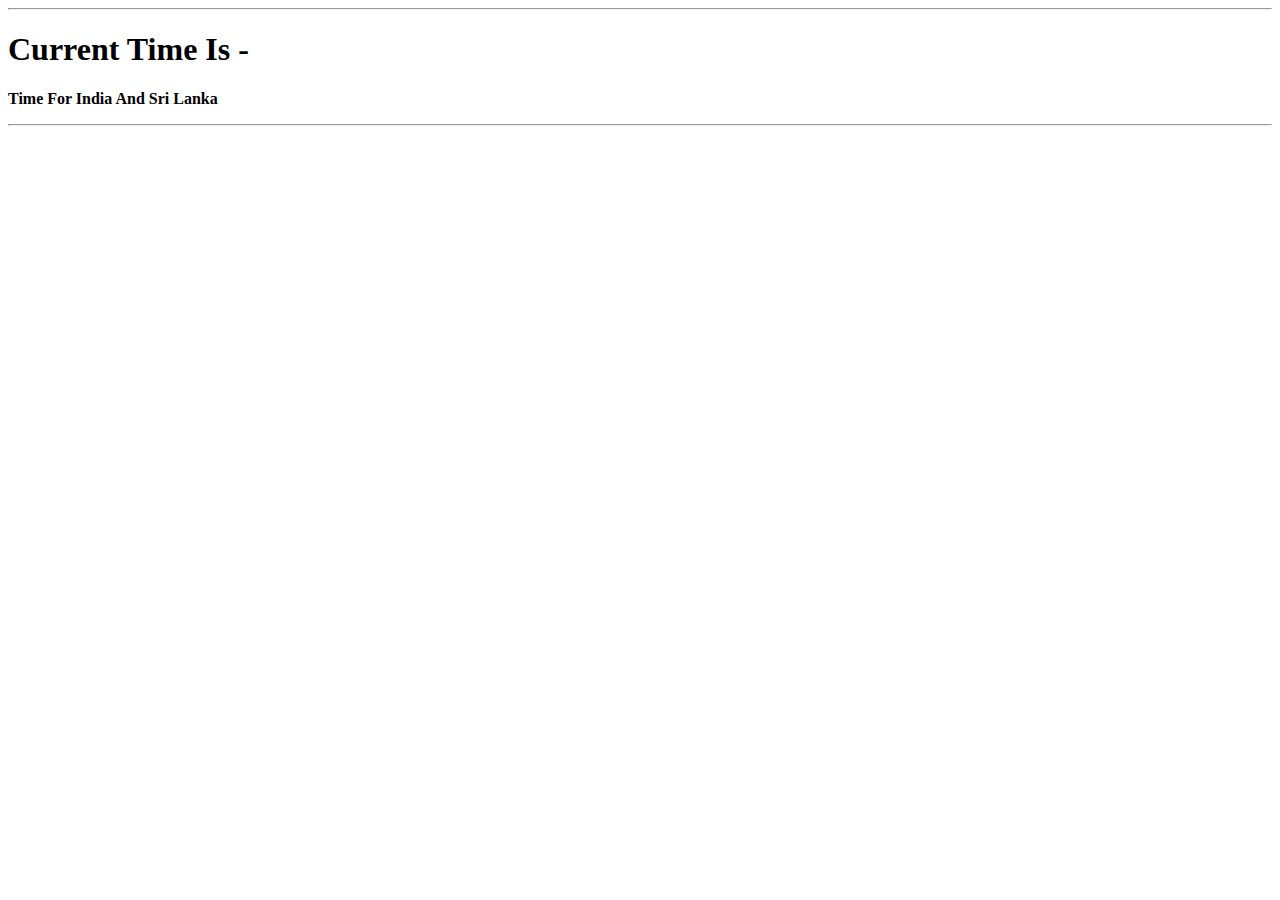
<file: CLOCK/index.html>
<!doctype html>
<html lang="en">

<head>
    <!-- Required meta tags -->
    <meta charset="utf-8">
    <meta name="viewport" content="width=device-width, initial-scale=1, shrink-to-fit=no">

    <!-- Bootstrap CSS -->
    <link rel="stylesheet" href="https://cdn.jsdelivr.net/npm/bootstrap@4.2.1/dist/css/bootstrap.min.css"
        integrity="sha384-GJzZqFGwb1QTTN6wy59ffF1BuGJpLSa9DkKMp0DgiMDm4iYMj70gZWKYbI706tWS" crossorigin="anonymous">

    <title>CLOCK</title>
    <link rel="stylesheet" href="https://cdnjs.cloudflare.com/ajax/libs/font-awesome/6.5.2/css/all.min.css" 
    integrity="sha512-SnH5WK+bZxgPHs44uWIX+LLJAJ9/2PkPKZ5QiAj6Ta86w+fsb2TkcmfRyVX3pBnMFcV7oQPJkl9QevSCWr3W6A==" 
    crossorigin="anonymous" referrerpolicy="no-referrer" />
    <script>
        let a;
        let date;
        let time;
        const options ={ weekday : 'long', year : 'numeric', month : 'long' , day :'numeric'}
        setInterval(() => {
            a = new Date();
            date = a.toLocaleDateString(undefined , options);
            time = a.getHours() + ':' + a.getMinutes() + ':' + a.getSeconds();
            document.getElementById('clock').innerHTML = time + "<br> On " + date;
        }, 1000);
    </script>
</head>

<body>
    <div class="container">
        <div class="jumbotron my-4">
            <hr class="my-4">
            <h1 class="display-4">Current Time Is - <span id="clock"></span></h1>
            <p class="lead"><b>Time For India And Sri Lanka </b>&nbsp;&nbsp;<i class="fa-regular fa-clock"></i></p>
            <hr class="my-4">
        </div>
    </div>

    <!-- Optional JavaScript -->
    <!-- jQuery first, then Popper.js, then Bootstrap JS -->
    <script src="https://code.jquery.com/jquery-3.3.1.slim.min.js"
        integrity="sha384-q8i/X+965DzO0rT7abK41JStQIAqVgRVzpbzo5smXKp4YfRvH+8abtTE1Pi6jizo"
        crossorigin="anonymous"></script>
    <script src="https://cdn.jsdelivr.net/npm/popper.js@1.14.6/dist/umd/popper.min.js"
        integrity="sha384-wHAiFfRlMFy6i5SRaxvfOCifBUQy1xHdJ/yoi7FRNXMRBu5WHdZYu1hA6ZOblgut"
        crossorigin="anonymous"></script>
    <script src="https://cdn.jsdelivr.net/npm/bootstrap@4.2.1/dist/js/bootstrap.min.js"
        integrity="sha384-B0UglyR+jN6CkvvICOB2joaf5I4l3gm9GU6Hc1og6Ls7i6U/mkkaduKaBhlAXv9k"
        crossorigin="anonymous"></script>
</body>
</html>
</file>
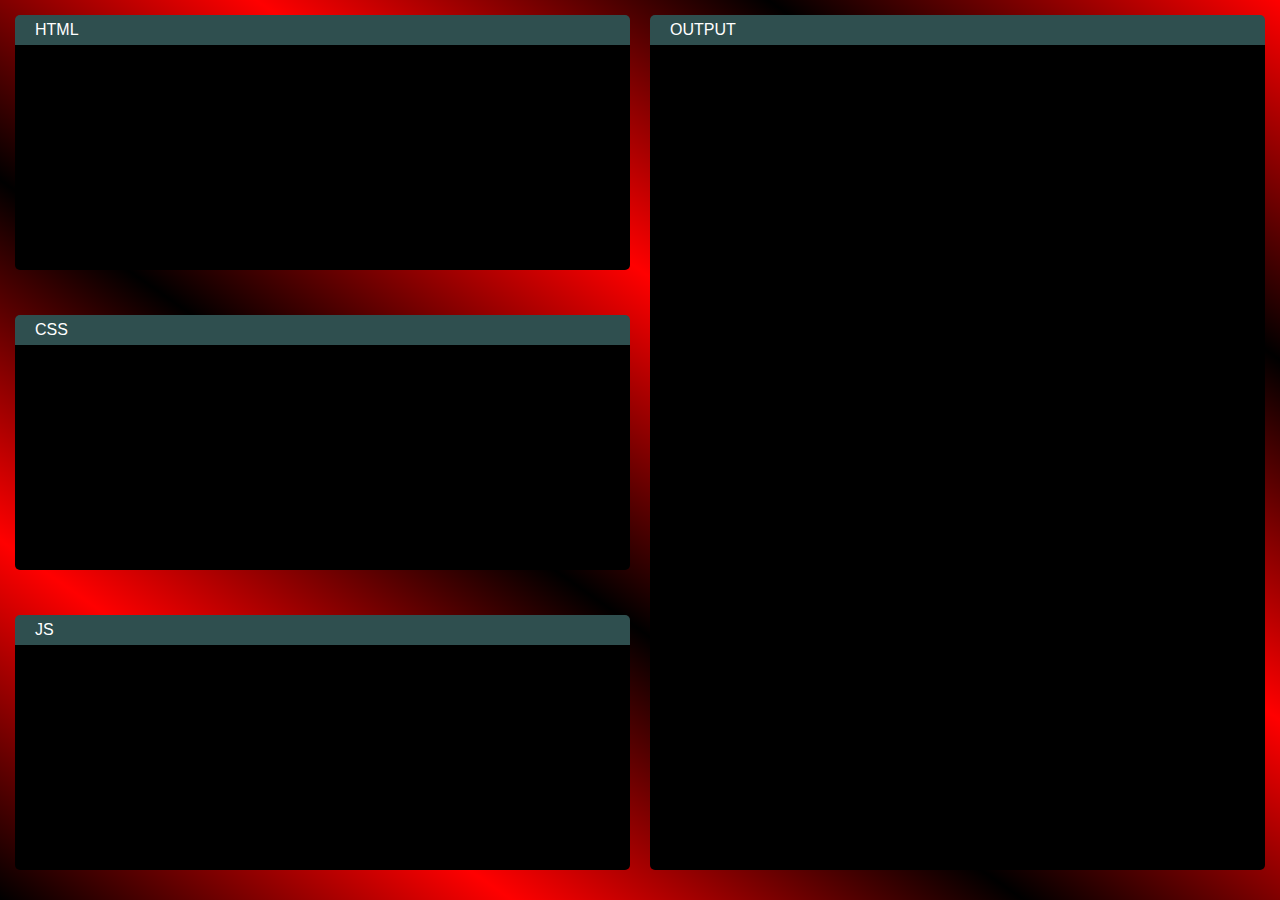
<file: Code Editor/index.html>
<!DOCTYPE html>
<html lang="en">
<head>
    <meta charset="UTF-8">
    <meta name="viewport" content="width=device-width, initial-scale=1.0">
    <title>Code Editor</title>
    <link rel="stylesheet" href="style.css">
    <link rel="stylesheet" href="https://cdnjs.cloudflare.com/ajax/libs/font-awesome/6.5.2/css/all.min.css" integrity="sha512-SnH5WK+bZxgPHs44uWIX+LLJAJ9/2PkPKZ5QiAj6Ta86w+fsb2TkcmfRyVX3pBnMFcV7oQPJkl9QevSCWr3W6A==" crossorigin="anonymous" referrerpolicy="no-referrer" />
</head>
<body>
<div class="container">
<div class="left">
    <div class="box">
        <label for=""><i class="fa-brands fa-html5"></i>HTML</label>
        <textarea id="html-code" onkeyup="run()"></textarea>
    </div>

    <div class="box">
        <label for=""><i class="fa-brands fa-css3-alt"></i>CSS</label>
        <textarea id="css-code" onkeyup="run()"></textarea>
    </div>

    <div class="box">
        <label for=""><i class="fa-brands fa-js"></i>JS</label>
        <textarea id="js-code" onkeyup="run()"></textarea>
    </div>

</div>
<div class="right">
    <label for=""><i class="fa-solid fa-play"></i>OUTPUT</label>
    <iframe id="output"></iframe>
</div>

</div>


    <script src="script.js"></script>
</body>
</html>
</file>
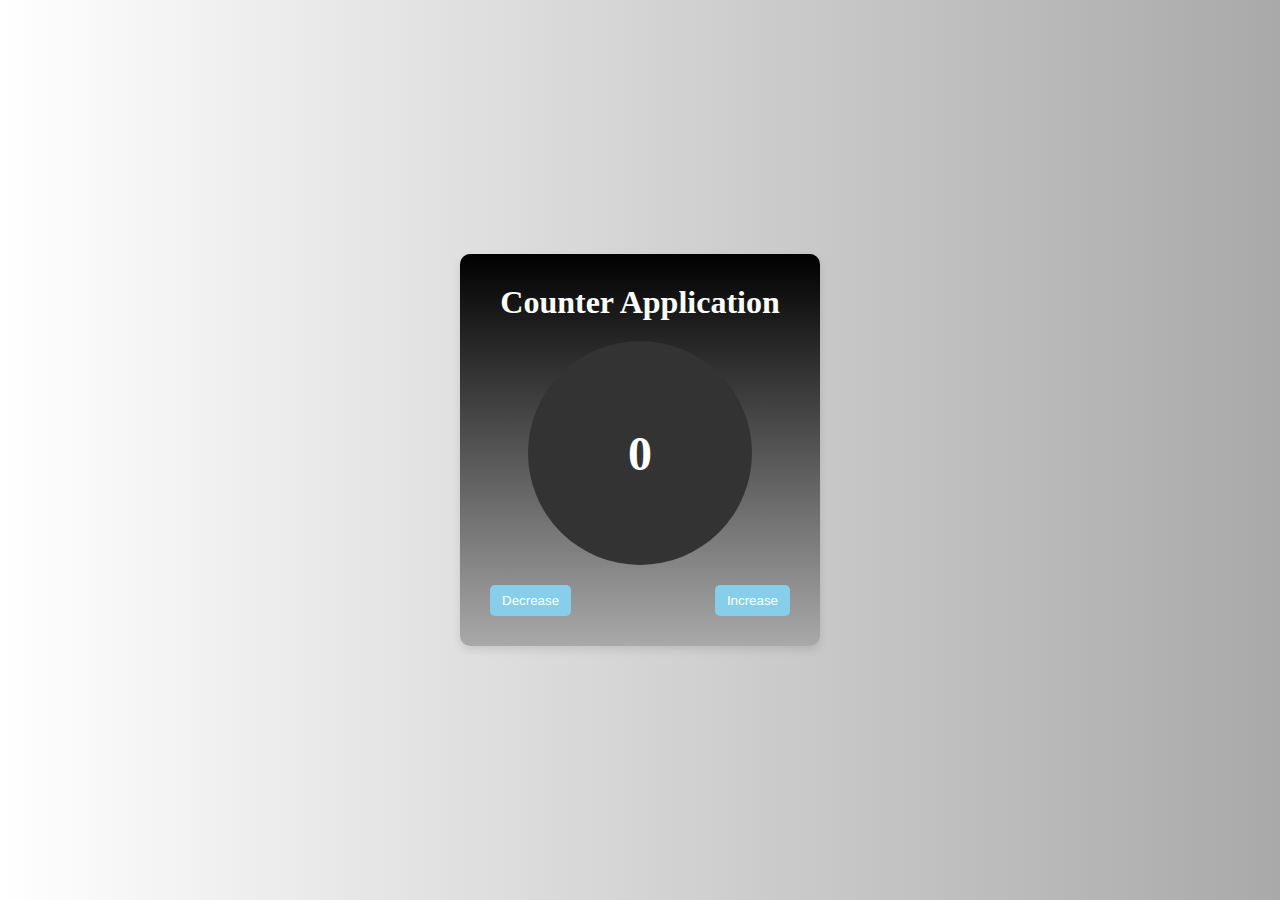
<file: Counter Application/index.html>
<!DOCTYPE html>
<html lang="en">
<head>
    <meta charset="UTF-8">
    <meta name="viewport" content="width=device-width, initial-scale=1.0">
    <title>Counter Application</title>
    <link rel="stylesheet" href="style.css">
</head>
<body>
<div class="container">
    <div class="card">
        <h1 class="heading">
            Counter Application </h1>
        <div class="counter">
            <h1 class="counter-machine">0</h1>
        </div>
        <div class="btn-group">
            <button class="btn-counter decrease-btn">Decrease</button>
            <button class="btn-counter increase-btn">Increase</button>

        </div>
    </div>
</div>
    <script src="script.js"></script>
</body>
</html>
</file>
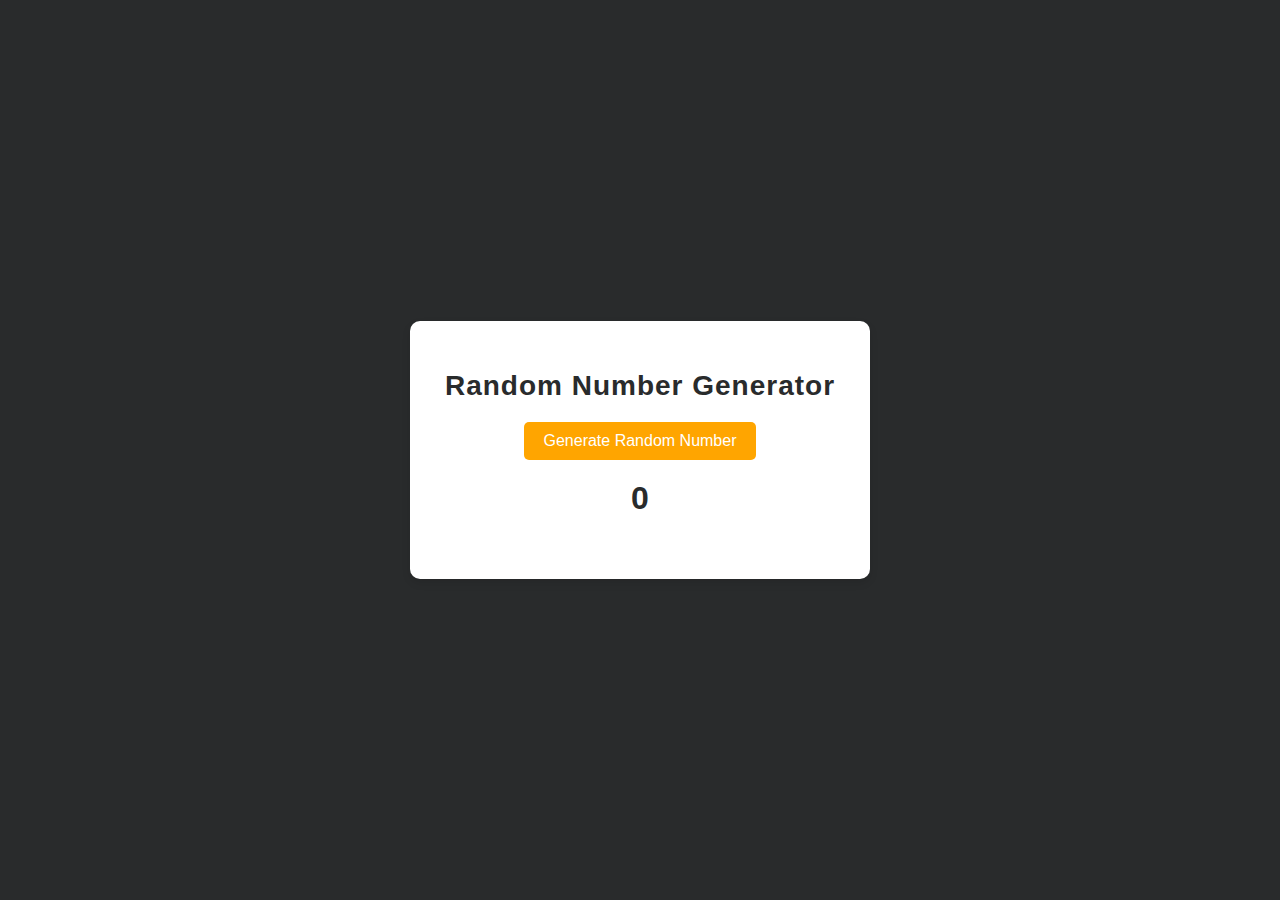
<file: Random Number Generator/index.html>
<!DOCTYPE html>
<html lang="en">
<head>
    <meta charset="UTF-8">
    <meta name="viewport" content="width=device-width, initial-scale=1.0">
    <title>Random No. Generator</title>
    <link rel="stylesheet" href="style.css">
</head>
<body>
    <div class="container">
<h1> Random Number Generator </h1>
<button id="generateButton"> Generate Random Number </button>
<p id="result">0</p>
    </div>
    <script src="script.js"></script>
</body>
</html>
</file>
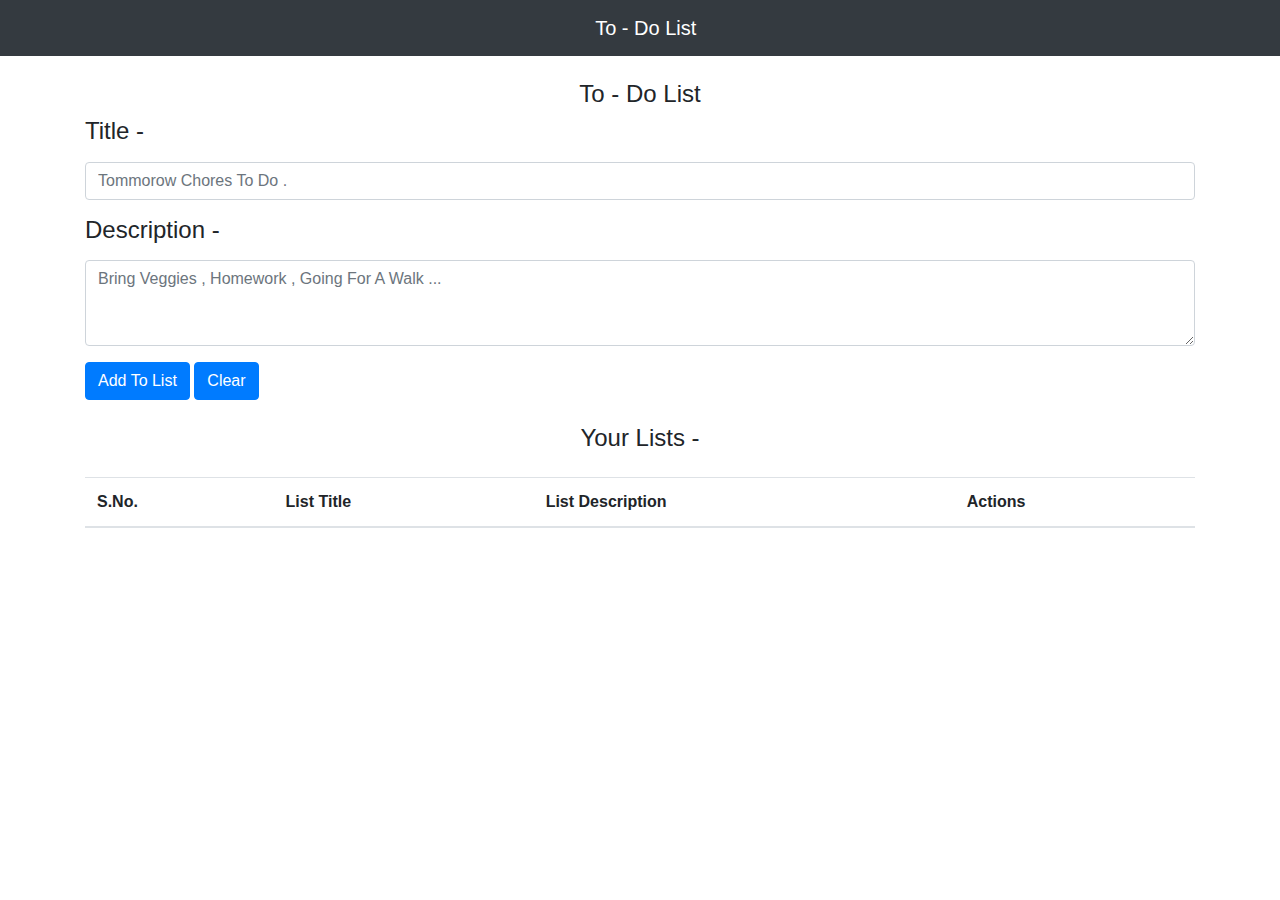
<file: To-Do List/index.html>
<!doctype html>
<html lang="en">

<head>
  <!-- Required meta tags -->
  <meta charset="utf-8">
  <meta name="viewport" content="width=device-width, initial-scale=1, shrink-to-fit=no">

  <!-- Bootstrap CSS -->
  <link rel="stylesheet" href="https://cdn.jsdelivr.net/npm/bootstrap@4.0.0/dist/css/bootstrap.min.css"
    integrity="sha384-Gn5384xqQ1aoWXA+058RXPxPg6fy4IWvTNh0E263XmFcJlSAwiGgFAW/dAiS6JXm" crossorigin="anonymous">

  <title> To - Do List</title>
  <link rel="stylesheet" href="https://cdnjs.cloudflare.com/ajax/libs/font-awesome/6.5.2/css/all.min.css"
    integrity="sha512-SnH5WK+bZxgPHs44uWIX+LLJAJ9/2PkPKZ5QiAj6Ta86w+fsb2TkcmfRyVX3pBnMFcV7oQPJkl9QevSCWr3W6A=="
    crossorigin="anonymous" referrerpolicy="no-referrer" />
</head>

<body>
  <!-- Image and text -->
  <nav class="navbar navbar-dark bg-dark" style="justify-content: center;">
    <a class="navbar-brand" href="#">
      <i class="fa-solid fa-list-check" width="30" height="30" class="d-inline-block align-top"
        alt="To Do list"></i>&nbsp;&nbsp;&nbsp;&nbsp;
      To - Do List
    </a>
  </nav>

  <div class="container my-4">
    <h4 class="text-center">To - Do List</h4>

    <div class="form-group">
      <label for="title"><h4 class="text-center">Title - </h4></label>
      <input type="text" class="form-control" id="title" aria-describedby="emailHelp"
        placeholder="Tommorow Chores To Do .">
    </div>


    <div class="form-group">
      <label for="description"><h4 class="text-center">Description - </h4></label>
      <textarea class="form-control" id="description" rows="3"
        placeholder="Bring Veggies , Homework , Going For A Walk ..."></textarea>
    </div>

    <button  id="add" class="btn btn-primary" >Add To List <i class="fa-solid fa-check" ></i></button>
    <button  id="clear" class="btn btn-primary" onclick="clearStorage()">Clear    <i class="fa-solid fa-xmark"></i></button>

   
    <div id="items" class="my-4">
      <h4 class="text-center">Your Lists - </h4>

      <table class="table my-4">
        <thead>
          <tr>
            <th scope="col">S.No.</th>
            <th scope="col">List Title</th>
            <th scope="col">List Description</th>
            <th scope="col">Actions</th>
          </tr>
        </thead>
        <tbody id="tableBody">
          <tr>
            <th scope="row">1</th>
            <td>Tommorow Work</td>
            <td> Bring coffee , go school , ...</td>
            <td> <button class="btn btn-sm btn-primary">Delete </button> </td>
          </tr>
        </tbody>
      </table>
    </div>
  </div>
  <!-- Optional JavaScript -->
  <!-- jQuery first, then Popper.js, then Bootstrap JS -->
  <script src="https://code.jquery.com/jquery-3.2.1.slim.min.js"
    integrity="sha384-KJ3o2DKtIkvYIK3UENzmM7KCkRr/rE9/Qpg6aAZGJwFDMVNA/GpGFF93hXpG5KkN"
    crossorigin="anonymous"></script>
  <script src="https://cdn.jsdelivr.net/npm/popper.js@1.12.9/dist/umd/popper.min.js"
    integrity="sha384-ApNbgh9B+Y1QKtv3Rn7W3mgPxhU9K/ScQsAP7hUibX39j7fakFPskvXusvfa0b4Q"
    crossorigin="anonymous"></script>
  <script src="https://cdn.jsdelivr.net/npm/bootstrap@4.0.0/dist/js/bootstrap.min.js"
    integrity="sha384-JZR6Spejh4U02d8jOt6vLEHfe/JQGiRRSQQxSfFWpi1MquVdAyjUar5+76PVCmYl"
    crossorigin="anonymous"></script>

  <script>
    function getAndUpdate() {
      console.log("Updating List");
      titl = document.getElementById('title').value;
      descri = document.getElementById('description').value;
      if (localStorage.getItem('itemsJson') == null) {
        itemJsonArray = [];
        itemJsonArray.push([titl, descri]);
        localStorage.setItem('itemsJson', JSON.stringify(itemJsonArray))
      } 
  else {
        itemJsonArraystr = localStorage.getItem('itemsJson')
        itemJsonArray = JSON.parse(itemJsonArraystr);
        itemJsonArray.push([titl, descri]);
        localStorage.setItem('itemsJson', JSON.stringify(itemJsonArray))
      }
      update();
    }
function update(){
  if (localStorage.getItem('itemsJson') == null) {
        itemJsonArray = [];
        localStorage.setItem('itemsJson', JSON.stringify(itemJsonArray))
      }
      else {
        itemJsonArraystr = localStorage.getItem('itemsJson')
        itemJsonArray = JSON.parse(itemJsonArraystr);
      }
 
      let tableBody = document.getElementById("tableBody");
      let str = "";
      itemJsonArray.forEach((element, index) => {
        str += `
      <tr>
                <th scope="row">${index + 1}</th>
                <td>${element[0]}</td>
                <td>${element[1]}</td>
                <td> <button class="btn btn-sm btn-primary" onclick="deleted(${index})"> Delete </button> </td>
              </tr>`;
             });
             tableBody.innerHTML = str;
    }
    add = document.getElementById("add");
    add.addEventListener("click",getAndUpdate);
    update();
    function deleted(itemIndex){
      console.log("Delete",itemIndex);
      itemJsonArraystr = localStorage.getItem('itemsJson')
        itemJsonArray = JSON.parse(itemJsonArraystr);
        itemJsonArray.splice(itemIndex,1)
        localStorage.setItem('itemsJson', JSON.stringify(itemJsonArray));
        update();
    }
function clearStorage(){
  if (confirm("Do you really want to clear the list")) {
  console.log("Clearing the storage ...")
localStorage.clear();
update();
  }
    }
  </script>
</body>

</html>
</file>
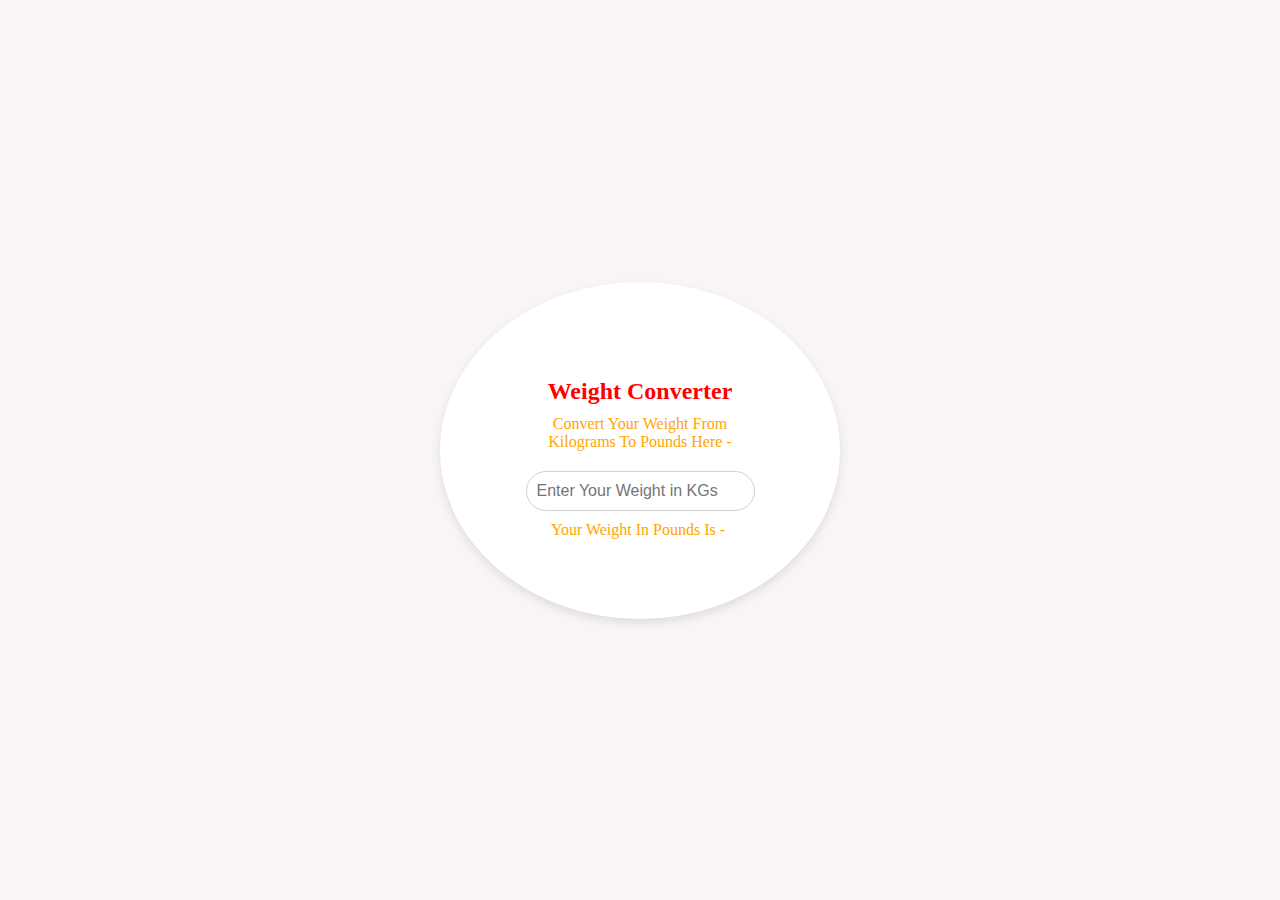
<file: Weight Converter/index.html>
<!DOCTYPE html>
<html lang="en">
<head>
    <meta charset="UTF-8">
    <meta name="viewport" content="width=device-width, initial-scale=1.0">
    <title>Weight Converter </title>
    <link rel="stylesheet" href="style.css">
</head>
<body>
<div class="container">
<form action="">
<h1>Weight Converter</h1>
<p>Convert Your Weight From Kilograms To Pounds Here - </p>
<label for="Weight-converter"></label>
<input type="text" step="5" placeholder="Enter Your Weight in KGs">
<p>Your Weight In Pounds Is - <span id="convertedweight"></span></p>
</form>
</div>
    <script src="script.js"></script>
</body>
</html>
</file>
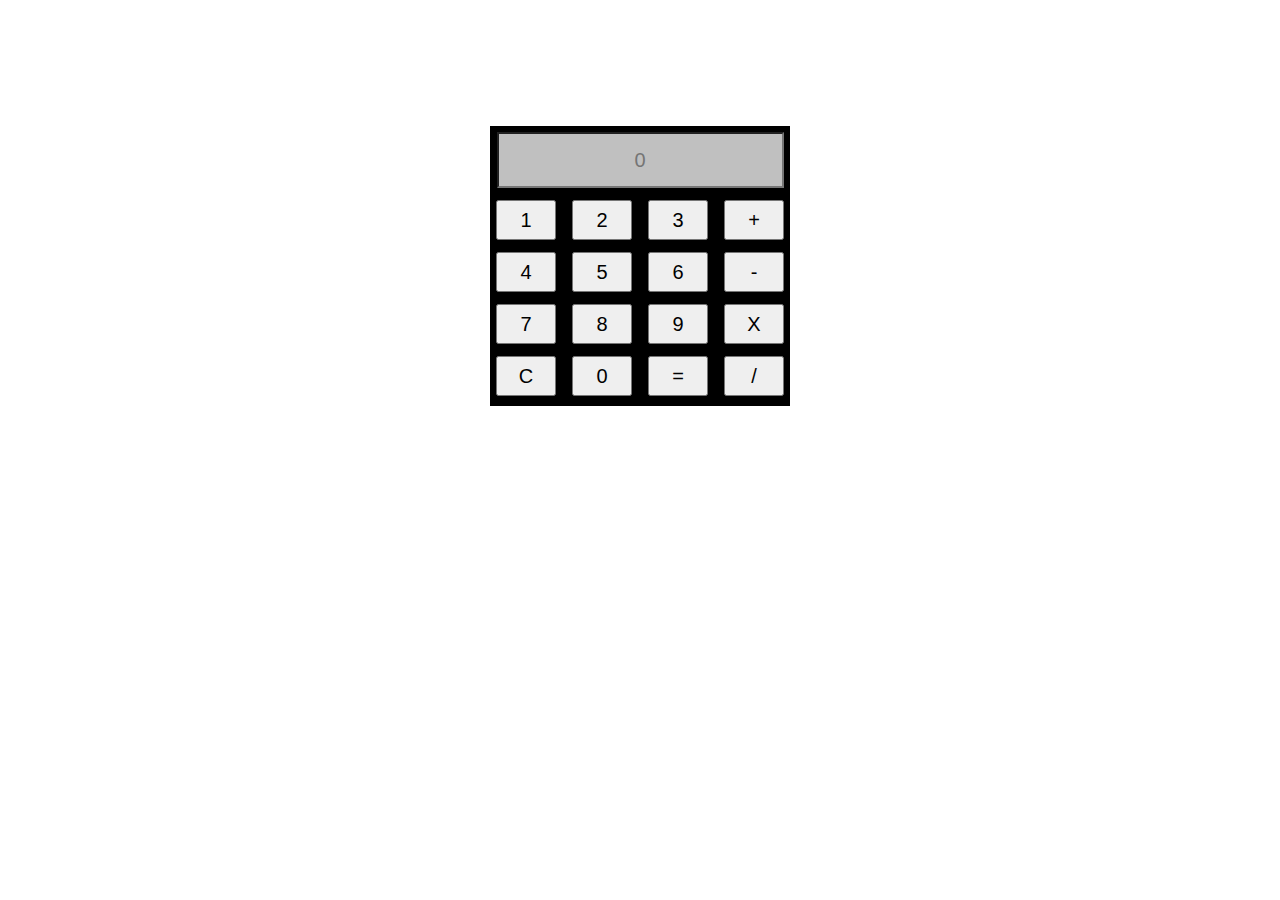
<file: Calci/calci.html>
<!DOCTYPE html>
<html lang="en">

<head>
    <meta charset="UTF-8">
    <meta name="viewport" content="width=device-width, initial-scale=1.0">
    <title>Calci</title>
</head>
<style>
#main{
    width: 300px;
    height: 280px;
    background-color: black;
    margin-top: 10%;
    cursor: pointer;
}
input{
    width:20%;
    height:40px;
    font-size: 20px;
    margin: 6px;
    text-align: center;
}
#window{
    width: 93%;
    background-color:silver;
    height: 50px;
    align-items: center;
    justify-content: center;
    text-align: center;

}
</style>
<body><center>
    <div id="main">
        <form name="Calci">
        <input type="Output" name="Op" id="window" placeholder="0"><br>
        <input type="button" value="1" onclick="Calci.Op.value+=1">
        <input type="button" value="2" onclick="Calci.Op.value+=2">
        <input type="button" value="3" onclick="Calci.Op.value+=3">
        <input type="button" value="+" onclick="add()">
        <br>
        <input type="button" value="4" onclick="Calci.Op.value+=4">
        <input type="button" value="5" onclick="Calci.Op.value+=5">
        <input type="button" value="6" onclick="Calci.Op.value+=6">
        <input type="button" value="-" onclick="sub()">
        <br>
        <input type="button" value="7" onclick="Calci.Op.value+=7">
        <input type="button" value="8" onclick="Calci.Op.value+=8">
        <input type="button" value="9" onclick="Calci.Op.value+=9">
        <input type="button" value="X" onclick="multi()">
        <br>
        <input type="button" value="C" onclick="Calci.Op.value=''">
        <input type="button" value="0" onclick="Calci.Op.value+=0">
        <input type="button" value="=" onclick="Calci.Op.value=eval(Calci.Op.value)">
        <input type="button" value="/" onclick="divide()">
        <br>

        </form>
    </div>
    <script>
       function add(){
        var act=0 , b=0;
        act = Calci.Op.value;
        b=act.charAt(act.length-1);
        if (b=='+' ||  b=='-' || b=='/' ||  b=='*'){
            Calci.Op.value=act.substring(0,act.length-1);
            Calci.Op.value+='+';
        }
        else{
            Calci.Op.value+='+';
        }
       }
       function sub(){
        var act=0 , b=0;
        act = Calci.Op.value;
        b=act.charAt(act.length-1);
        if (b=='+' ||  b=='-' || b=='/' ||  b=='*'){
            Calci.Op.value=act.substring(0,act.length-1);
            Calci.Op.value+='-';
        }
        else{
            Calci.Op.value+='-';
        }
       }
       function multi(){
        var act=0 , b=0;
        act = Calci.Op.value;
        b=act.charAt(act.length-1);
        if (b=='+' ||  b=='-' || b=='/' ||  b=='*'){
            Calci.Op.value=act.substring(0,act.length-1);
            Calci.Op.value+='*';
        }
        else{
            Calci.Op.value+='*';
        }
       }
       function divide(){
        var act=0 , b=0;
        act = Calci.Op.value;
        b=act.charAt(act.length-1);
        if (b=='+' ||  b=='-' || b=='/' ||  b=='*'){
            Calci.Op.value=act.substring(0,act.length-1);
            Calci.Op.value+='/';
        }
        else{
            Calci.Op.value+='/';
        }
       }

    </script>
    
</center>
</body>
</html>
</file>
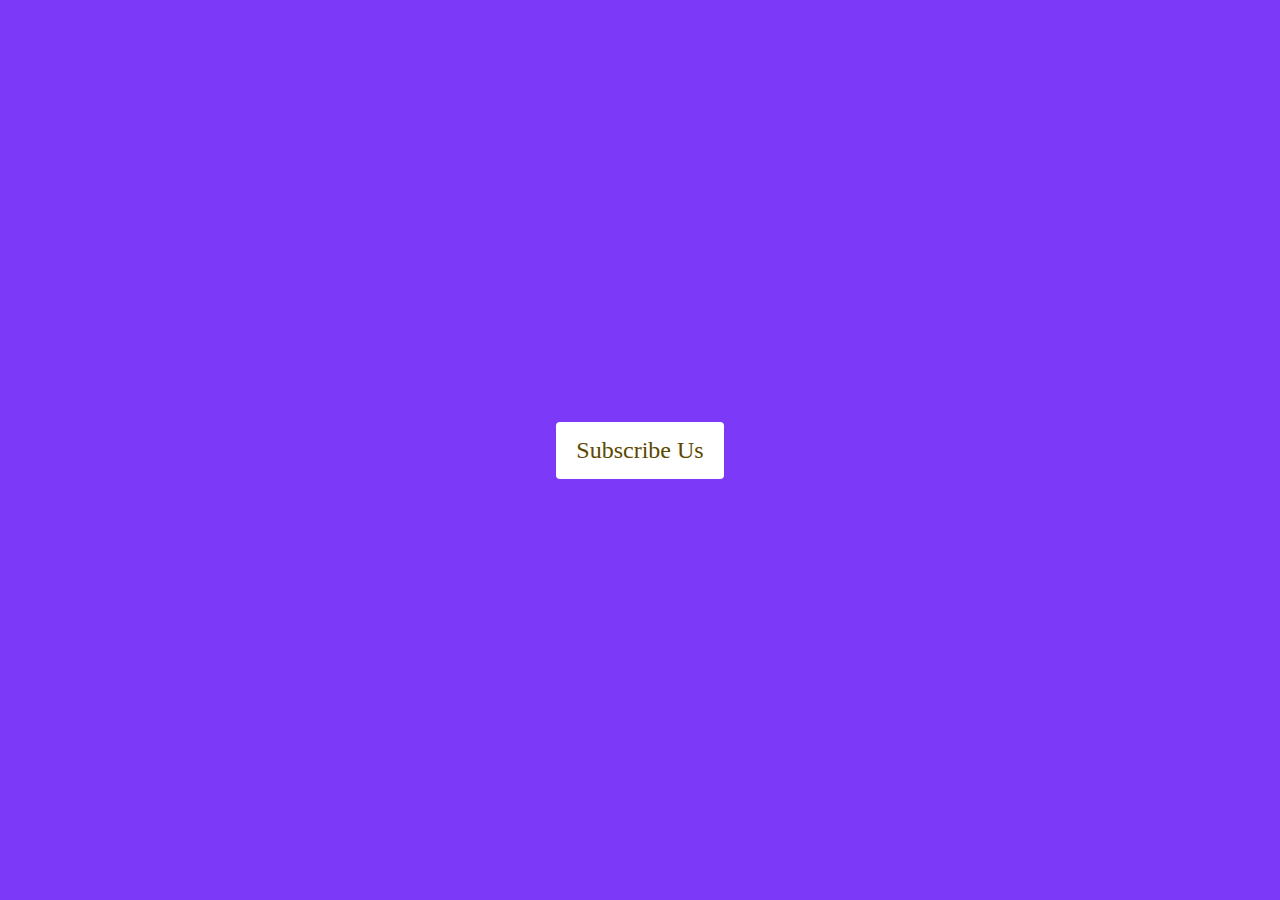
<file: News Letter Pop-Up/main.html>
<!DOCTYPE html>
<html lang="en">
<head>
    <meta charset="UTF-8">
    <meta name="viewport" content="width=device-width, initial-scale=1.0">
    <title>News Letter Pop-Up</title>
    <link rel="stylesheet" href="style.css">
    <link rel="stylesheet" href="https://cdnjs.cloudflare.com/ajax/libs/font-awesome/6.5.2/css/all.min.css" integrity="sha512-SnH5WK+bZxgPHs44uWIX+LLJAJ9/2PkPKZ5QiAj6Ta86w+fsb2TkcmfRyVX3pBnMFcV7oQPJkl9QevSCWr3W6A=="
     crossorigin="anonymous" referrerpolicy="no-referrer" />
</head>
<body>
   <a class="button" onclick="toggleNewsLetter()">Subscribe Us</a>
   <div class="hidden" id="newsLetter">
<h2>Join Our Exclusive News Letter</h2>
<p>Follow My Other Courses As Well As My Instructor Profile</p>
<div class="box">
    <input type="email" placeholder="Enter Email - ">
</div>
<div class="box">
    <button type="submit">Sign Up</button>
</div>
<a class="close" onclick="toggleNewsLetter()">
    <i class="fa fa-times fa-2x" aria-hidden="true"></i>
   </a>
   </div>
    <script src="script.js"></script>
</body>
</html>
</file>
<file: Code Editor/style.css>
*{
    margin: 0;
    padding: 0;
    box-sizing: border-box;
    font-family: sans-serif;

}
body{
    background: linear-gradient(to right top , black , red , black , red , black , red);
color: white;
height:100vh;
}
.container{
    width: 100%;
    height: 95vh;
    padding: 5px;
    display: flex;
}
.left,.right{
    /* display: flex; */
    flex-basis: 50%;
    padding: 10px;
}
.left{
    display: flex;
    flex-direction: column;
    justify-content:space-between;

}
.left .box{
    height: 25vh;
}
textarea{
    width: 100%;
    height: 100%;
    resize: none;
    background-color: black;
    color: white;
    border: none;
    padding: 10px 20px;
    outline: none;
    font-size: 18px;
    border-radius:0px 0px 5px 5px;
}
textarea:focus{
    background-color:black ;
}
iframe{
    width: 100%;
    height: 100%;
    background-color: black;
    border: none;
    outline:none ; 
    border-radius:0px 0px 5px 5px;
}
label i{
    margin: 0 10px; 

}
label{
    display: flex;
    align-items: center;
    background-color:darkslategrey;
    height: 30px;
    border-radius: 5px 5px 0px 0px ;
}
.fa-brands , .fa-solid{
    color: red;
}
</file>
<file: Counter Application/style.css>
body{
    padding: 0;
    margin: 0;
    box-sizing: border-box;
    background: linear-gradient(to right, white , darkgrey);
    align-items: center;
    justify-content: center;
    display: flex;
    min-height: 100vh;
}
.container{
    display: flex;
    align-items: center;
    justify-content: center;
    height: 100%;

}
.card{
    background: linear-gradient(to top,darkgrey ,black);
    border-radius:10px;
    box-shadow: 0 4px 8px rgba(0,0,0,0.1);
    padding: 30px;
    text-align: center;
    width: 300px;
}
.heading , .counter-machine{
    color: white;
    margin: 0;
}
.counter{
    background-color: #333;
    border-radius: 50%;
    padding: 20%;
    margin:20px auto;
    width: 100px;
    display: flex;
    height:100px;
    align-items: center;
    justify-content: center;
    font-size: 24px;
    border: 2px solid transparent;
    transition: border-color 0.5s;
}
.btn-group{
    display: flex;
    justify-content: space-between;
    margin-top: 10px;
}
.btn-counter{
    background-color:skyblue ;
    border: none;
    border-radius: 5px;
    color: white;
    cursor: pointer;
    padding: 8px 12px;
    transition: background-color 0.3s;
}
.btn-counter:hover{
    background-color: darkblue;
}
.positive{
    border-color: green;
}
.negative{
    border-color: red;
}
</file>
<file: Random Number Generator/style.css>
body{
    margin: 0;
    padding: 0;
    background-color: #292b2c;
    display: flex;
    justify-content: center;
    align-items: center;
    min-height: 100vh;
    font-family: sans-serif;

}
.container{
    text-align: center;
    padding: 30px;
    width: 400px;
    background:white ;
    border-radius: 10px;
    box-shadow: 0px 4px 8px rgba(0, 0, 0, 0.1);
    transform: scale(1);
    transition: transform 0.3s ease-in-out;
}
.container:hover{
transform: scale(1.05);
}
.container h1{
    color: #292b2c;
font-size: 28px;
letter-spacing: 1px;
margin-bottom: 20px;
}
.container button{
    padding: 10px 20px;
    background-color:orange;
    color: white;
    border: none;
    border-radius: 5px;
    font-size: 16px;
    cursor: pointer;
    transition: background-color 0.3s;
}
button:hover{
    background-color:orangered;
}
.container p{
    font-size: 32px;
    color: #292b2c;
    margin-top: 20px;
    font-weight: bold;
    animation: fadeIn 1s ease-in-out;
}
@keyframes fadeIn {

    0%{
opacity: 0;
transform: translateY(20px);
    }
    100%{
opacity: 1;
transform: translateY(0);
    }
    
}
</file>
<file: Weight Converter/style.css>
*{
    margin: 0;
    padding: 0;
    box-sizing: border-box;
}
body{
    align-items: center;
    justify-content: center;
    display: flex;
    min-height: 100vh;
    background-color:#f9f4f8;
    text-align: center;

}
.container{
    background-color: white;
    border-radius: 50%;
    padding: 5rem;
    box-shadow:0px 4px 10px rgba(0,0,0,0.1);
    max-width: 400px;
}
form{
    margin-top: 1rem;
}
h1{
    font-size: 24px;
    margin-bottom: 10px;
    color:red;

}
p{
    font-size: 16px;
    color: orange;
    margin-top: 10px;
}
label{
    color: #333;
    font-size: 10px;
    padding: 10px;
    display: block;
}
input{
padding: 10px;
font-size: 16px;
border:1px solid #d1d1d1;
border-radius: 20px;
transition: border-color 0.3s ease-in-out;

}
input:focus{
    outline:none;
    border-color:red;

}
#convertedweight{
    font-size: 20px;
    color:red;
    font-weight: bold;
    display: inline-block;
}
</file>
<file: News Letter Pop-Up/style.css>
*{
    box-sizing: border-box;
    padding: 0;
    margin: 0;
}
body{
    display: flex;
    align-items: center;
    justify-content: center;
    font-family: serif;
    height: 100vh;
    background-color: #7c3af8;
}
.button{
    position: relative;
    padding: 15px 20px;
    font-size: 1.5rem;
    background-color: white;
    display: inline-block;
    text-decoration: none;
    color: #5c4800;
    border-radius: 4px;
    transition: 0.5s;
    cursor: pointer;
}
.button:hover{
    letter-spacing: 0.1rem;
}
#newsLetter{
    position: fixed;
    width: 450px;
    left: 50%;    
    top: -100%; 
    transform: translate(-50%,-50%); 
    background-color: white;
    z-index: 1000;
    padding: 80px 50px 50px;
transition: 0.5s;
border-radius: 4px;
visibility: hidden; 
}

#newsLetter.active{
visibility:visible;
top: 50%;
}

#newsLetter h2{
    text-align: center;
    color: #5c4800;
    font-size: 24px;
    margin: 20px 10px;
}

#newsLetter p{
    text-align: center;
    color: #5c4800;
}

#newsLetter .box{
    position: relative;
    width: 100%;
    display: flex;
    align-items: center;
    justify-content: center;
    margin-top: 20px;
}
input , button{
    width: 100%;
    border: 1px solid black;
    outline: none;
    padding: 15px;
    font-size: 1rem;
    font-family: serif;
}
button{
    border: none;
    width: 150px;
    letter-spacing: 0.1rem;
    color: white;
    border-radius: 4px;
    cursor:pointer;
    background-color: #7c3af8;
}
.close{
    position: absolute;
    cursor: pointer;
    top:15px ;
    right: 20px; ;
}
</file>
